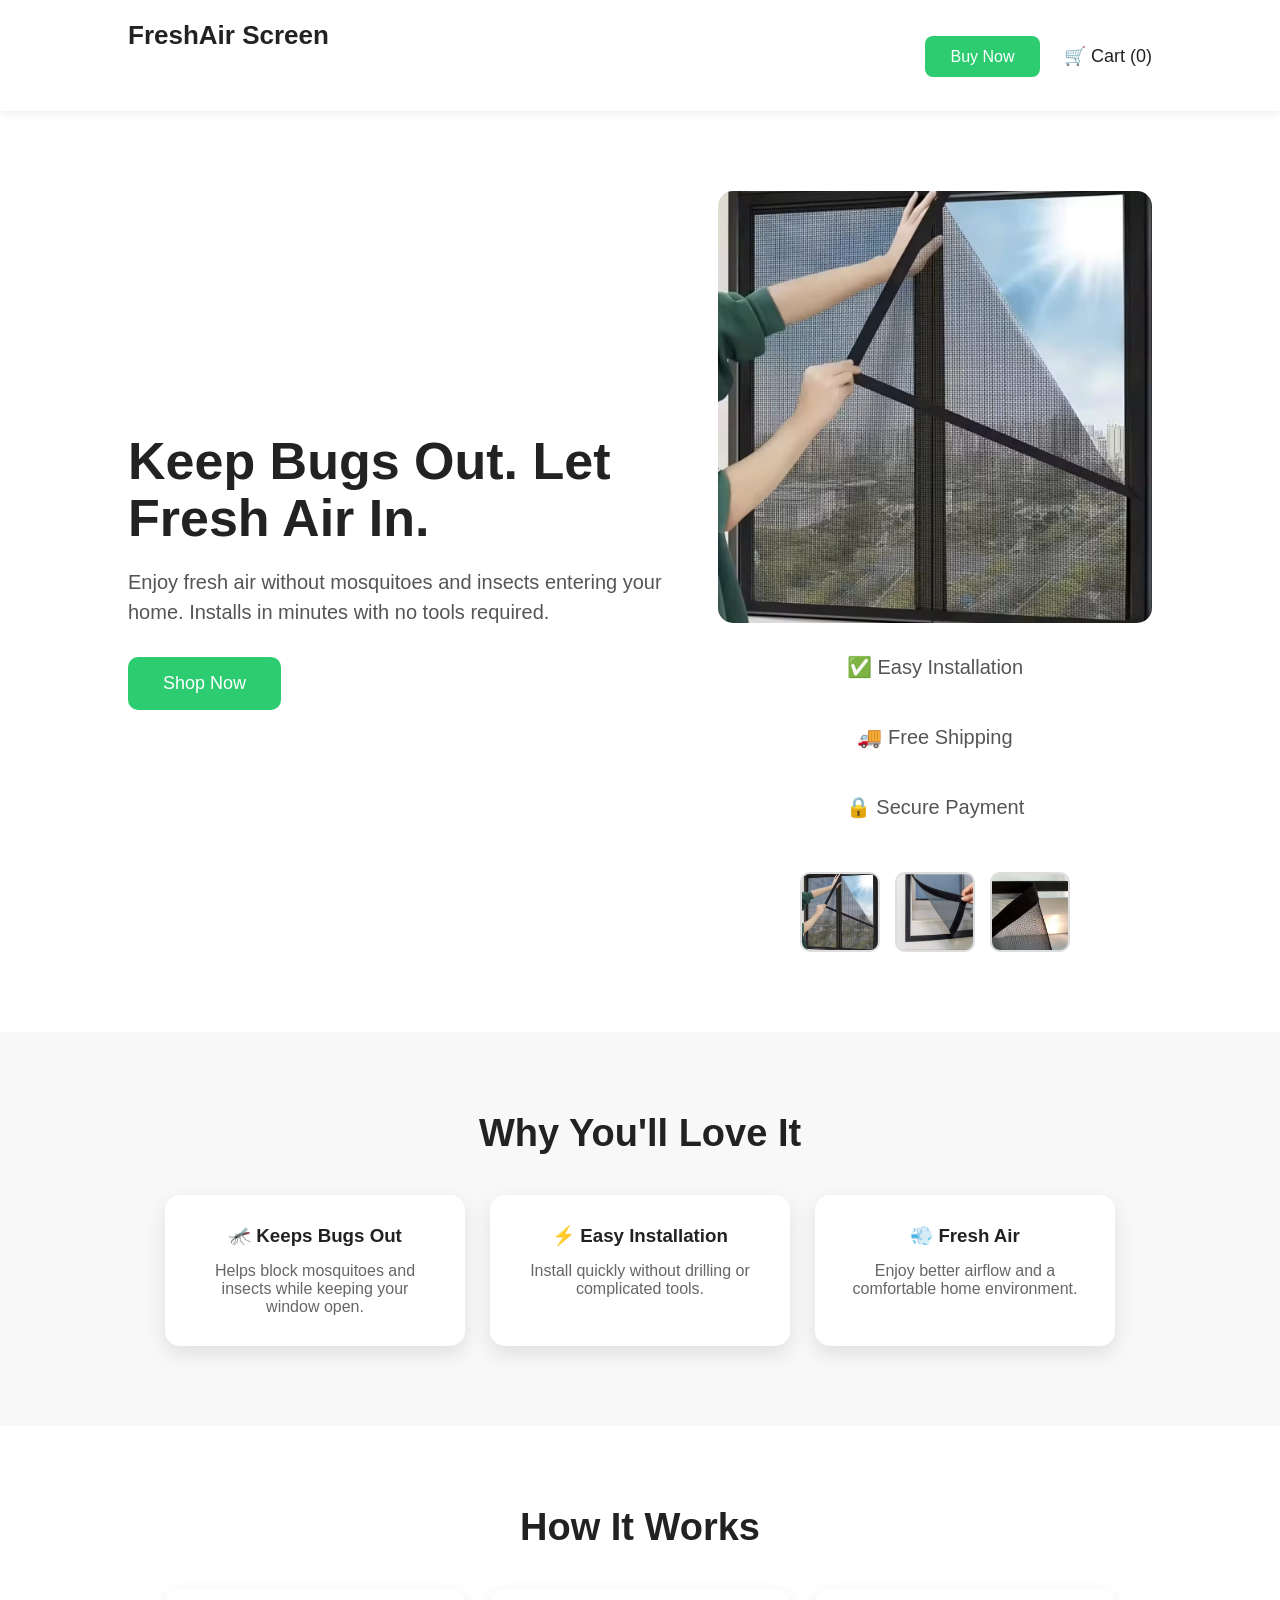
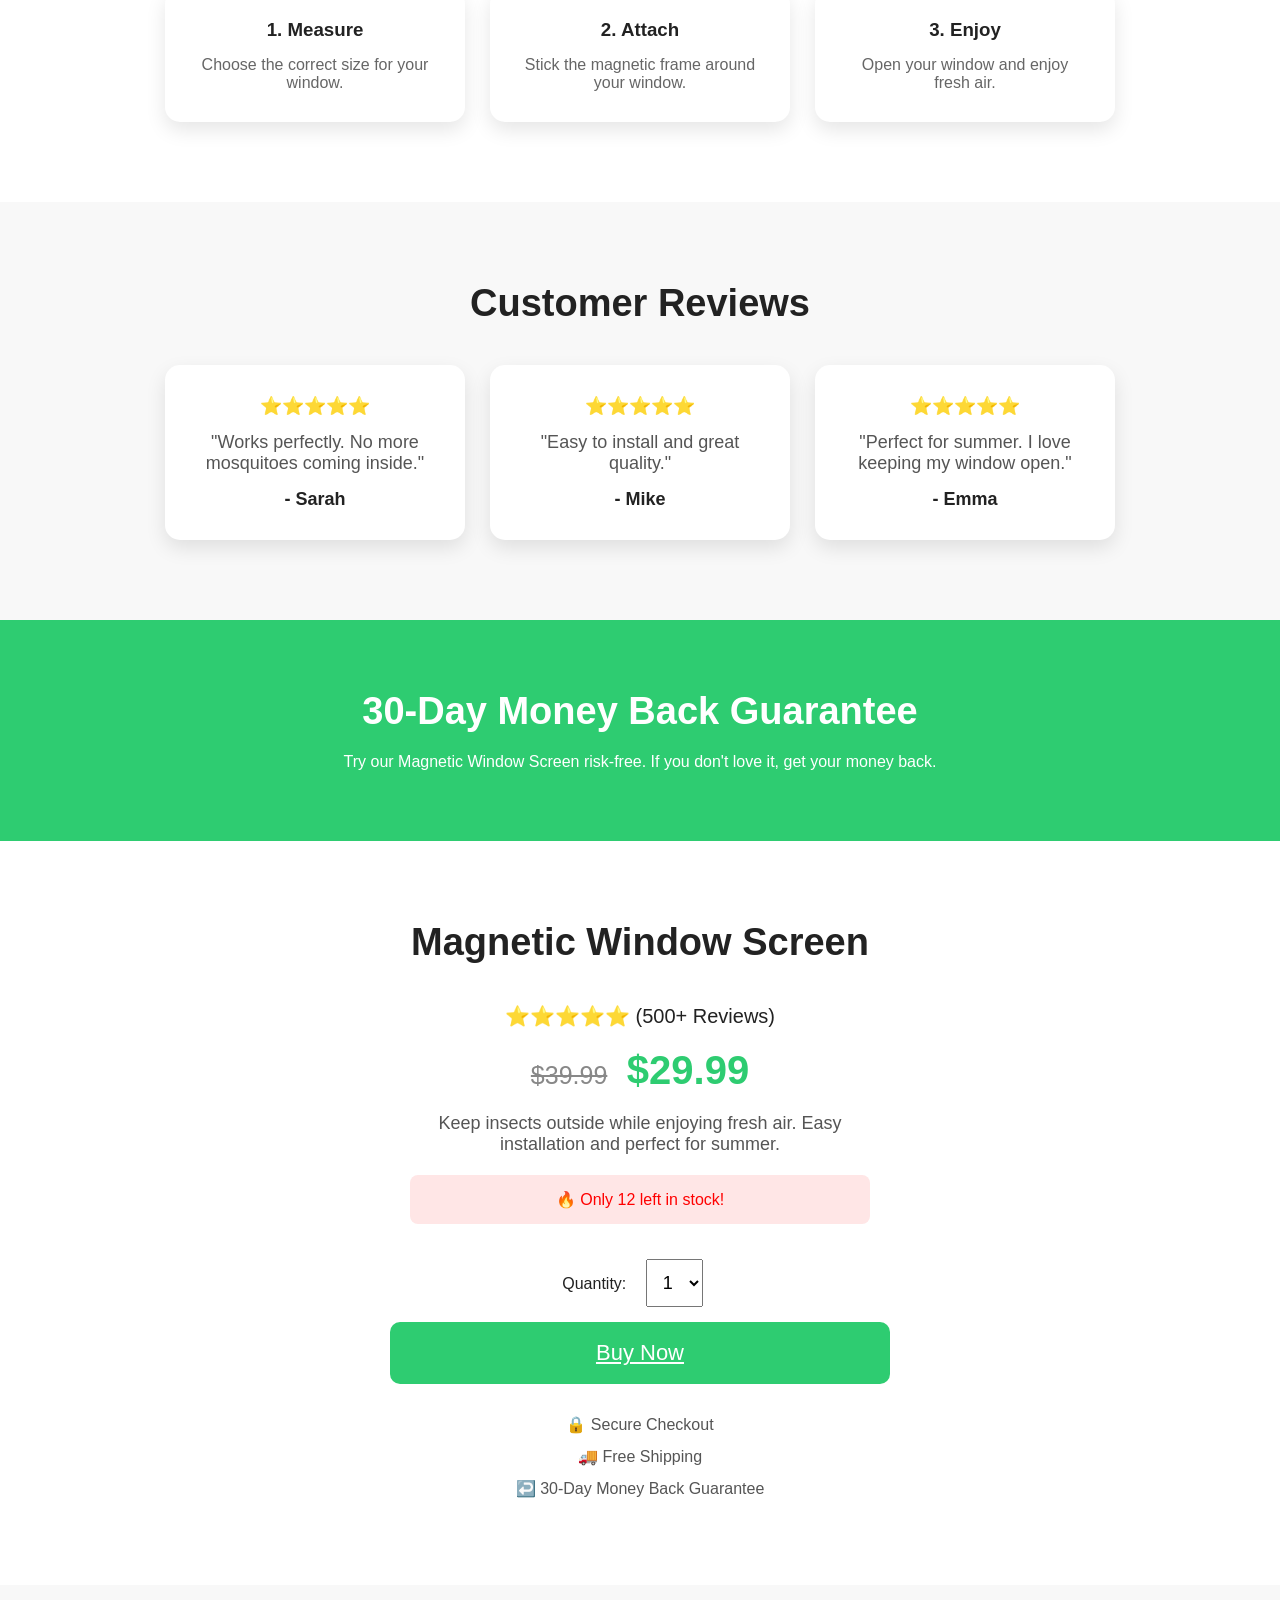
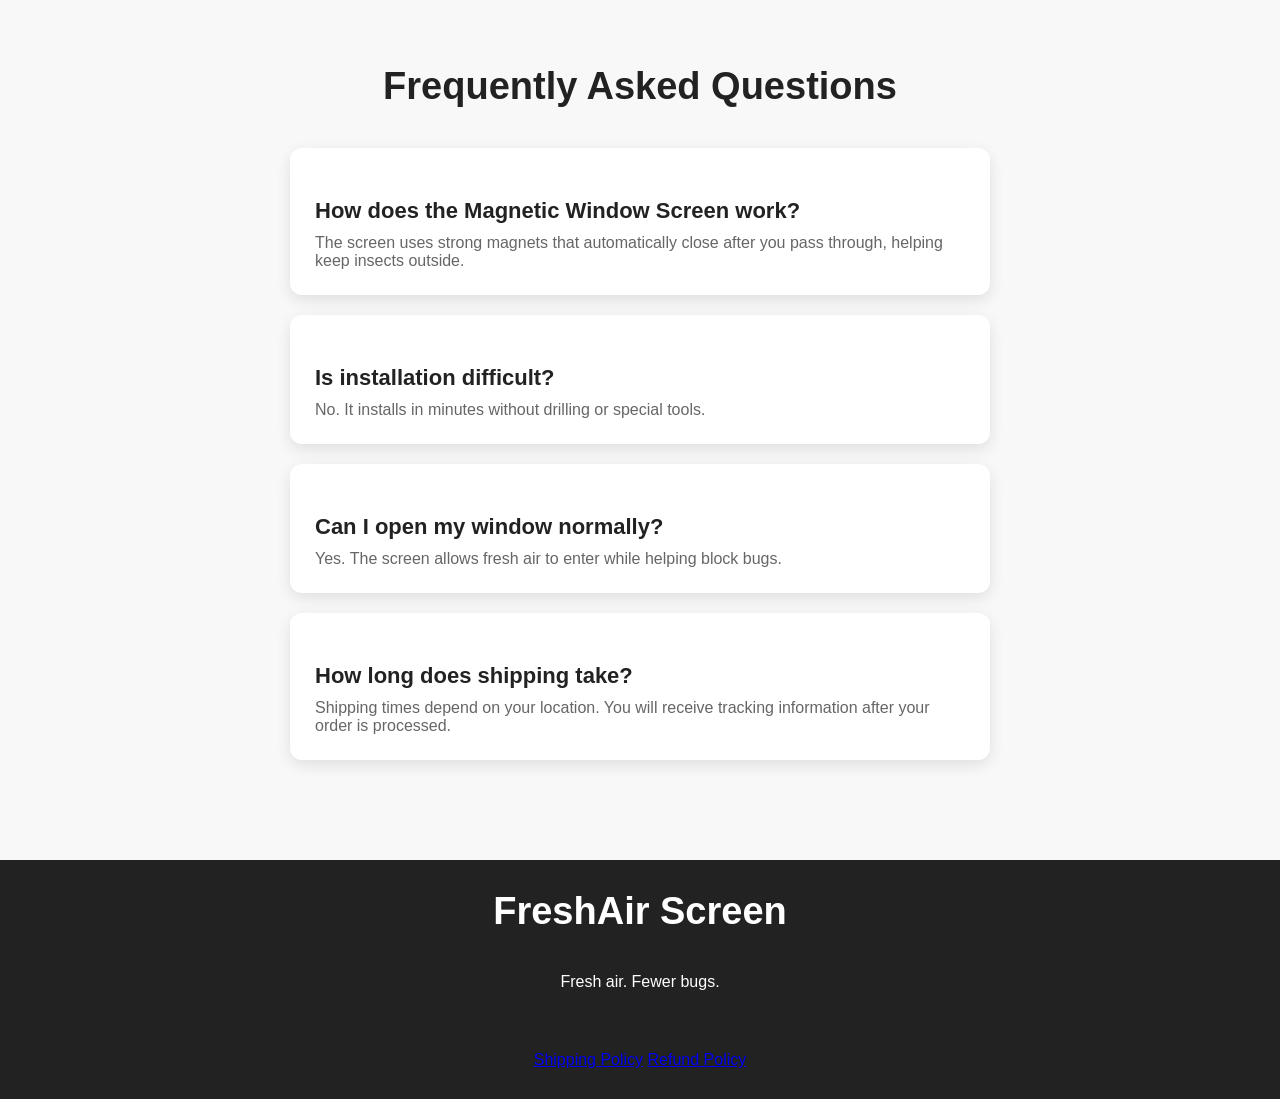
<file: index.html>
<!DOCTYPE html>
<html lang="en">
<head>
    <meta charset="UTF-8">
    <meta name="viewport" content="width=device-width, initial-scale=1.0">
    <title>Magnetic Window Screen</title>
    <link rel="stylesheet" href="style.css">
</head>

<body>

<!-- NAVBAR -->
<nav>

<h2>FreshAir Screen</h2>


<div>

<a href="#buy">Buy Now</a>

<span class="cart">
🛒 Cart (<span id="cart-count">0</span>)
</span>

</div>


</nav>


<!-- HERO -->
<header class="hero">

    <div class="hero-content">
        <h1>Keep Bugs Out. Let Fresh Air In.</h1>

        <p>
        Enjoy fresh air without mosquitoes and insects entering your home.
        Installs in minutes with no tools required.
        </p>

        <a href="#buy" class="btn">Shop Now</a>
    </div>


    <div class="hero-image">

    <img id="main-image" src="images/product.png" alt="Magnetic Window Screen">
    <div class="product-badges">

    <p>✅ Easy Installation</p>
    <p>🚚 Free Shipping</p>
    <p>🔒 Secure Payment</p>

</div>

    <div class="thumbnail">
        <img src="images/product.png" onclick="changeImage(this.src)">
        <img src="images/product2.png" onclick="changeImage(this.src)">
        <img src="images/product3.png" onclick="changeImage(this.src)">
    </div>

</div>

</header>



<!-- BENEFITS -->
<section class="benefits">

<h2>Why You'll Love It</h2>

<div class="benefit-grid">


<div class="card">
<h3>🦟 Keeps Bugs Out</h3>
<p>Helps block mosquitoes and insects while keeping your window open.</p>
</div>


<div class="card">
<h3>⚡ Easy Installation</h3>
<p>Install quickly without drilling or complicated tools.</p>
</div>


<div class="card">
<h3>💨 Fresh Air</h3>
<p>Enjoy better airflow and a comfortable home environment.</p>
</div>


</div>

</section>




<!-- HOW IT WORKS -->

<section class="how">

<h2>How It Works</h2>


<div class="steps">

<div class="step">
<h3>1. Measure</h3>
<p>Choose the correct size for your window.</p>
</div>


<div class="step">
<h3>2. Attach</h3>
<p>Stick the magnetic frame around your window.</p>
</div>


<div class="step">
<h3>3. Enjoy</h3>
<p>Open your window and enjoy fresh air.</p>
</div>


</div>

</section>





<!-- REVIEWS -->

<section class="reviews">

<h2>Customer Reviews</h2>


<div class="review-box">

<div>
⭐⭐⭐⭐⭐
<p>"Works perfectly. No more mosquitoes coming inside."</p>
<b>- Sarah</b>
</div>


<div>
⭐⭐⭐⭐⭐
<p>"Easy to install and great quality."</p>
<b>- Mike</b>
</div>


<div>
⭐⭐⭐⭐⭐
<p>"Perfect for summer. I love keeping my window open."</p>
<b>- Emma</b>
</div>


</div>

</section>






<!-- GUARANTEE -->

<section class="guarantee">

<h2>30-Day Money Back Guarantee</h2>

<p>
Try our Magnetic Window Screen risk-free.
If you don't love it, get your money back.
</p>

</section>





<!-- PRODUCT BUY SECTION -->

<section id="buy" class="product-section">

    <div class="product-info">

        <h2>Magnetic Window Screen</h2>

        <div class="stars">
            ⭐⭐⭐⭐⭐ (500+ Reviews)
        </div>


        <div class="price">

            <span class="old-price">$39.99</span>

            <span class="new-price">$29.99</span>

        </div>


        <p>
        Keep insects outside while enjoying fresh air.
        Easy installation and perfect for summer.
        </p>


        <div class="stock">
            🔥 Only 12 left in stock!
        </div>


        <label>Quantity:</label>

        <select id="quantity">

            <option value="1">1</option>
            <option value="2">2</option>
            <option value="3">3</option>
            <option value="4">4</option>

        </select>


        <a class="cart-btn" href="https://buy.stripe.com/28EbJ36GmfGZ2kE6yRcEw00">
        Buy Now
        </a>

        


        <div class="checkout">

            🔒 Secure Checkout<br>
            🚚 Free Shipping<br>
            ↩️ 30-Day Money Back Guarantee

        </div>


    </div>


</section>





<!-- FAQ -->

<section class="faq">

<h2>Frequently Asked Questions</h2>

<div class="faq-box">

<h3>How does the Magnetic Window Screen work?</h3>
<p>
The screen uses strong magnets that automatically close after you pass through, helping keep insects outside.
</p>

</div>


<div class="faq-box">

<h3>Is installation difficult?</h3>
<p>
No. It installs in minutes without drilling or special tools.
</p>

</div>


<div class="faq-box">

<h3>Can I open my window normally?</h3>
<p>
Yes. The screen allows fresh air to enter while helping block bugs.
</p>

</div>


<div class="faq-box">

<h3>How long does shipping take?</h3>
<p>
Shipping times depend on your location. You will receive tracking information after your order is processed.
</p>

</div>


</section>





<!-- FOOTER -->

<footer>

<h2>FreshAir Screen</h2>

<p>Fresh air. Fewer bugs.</p>

</footer>




<script src="script.js"></script>
<footer>

<a href="shipping-policy.html">Shipping Policy</a>

<a href="refund-policy.html">Refund Policy</a>

</footer>
</body>
</html>
</file>
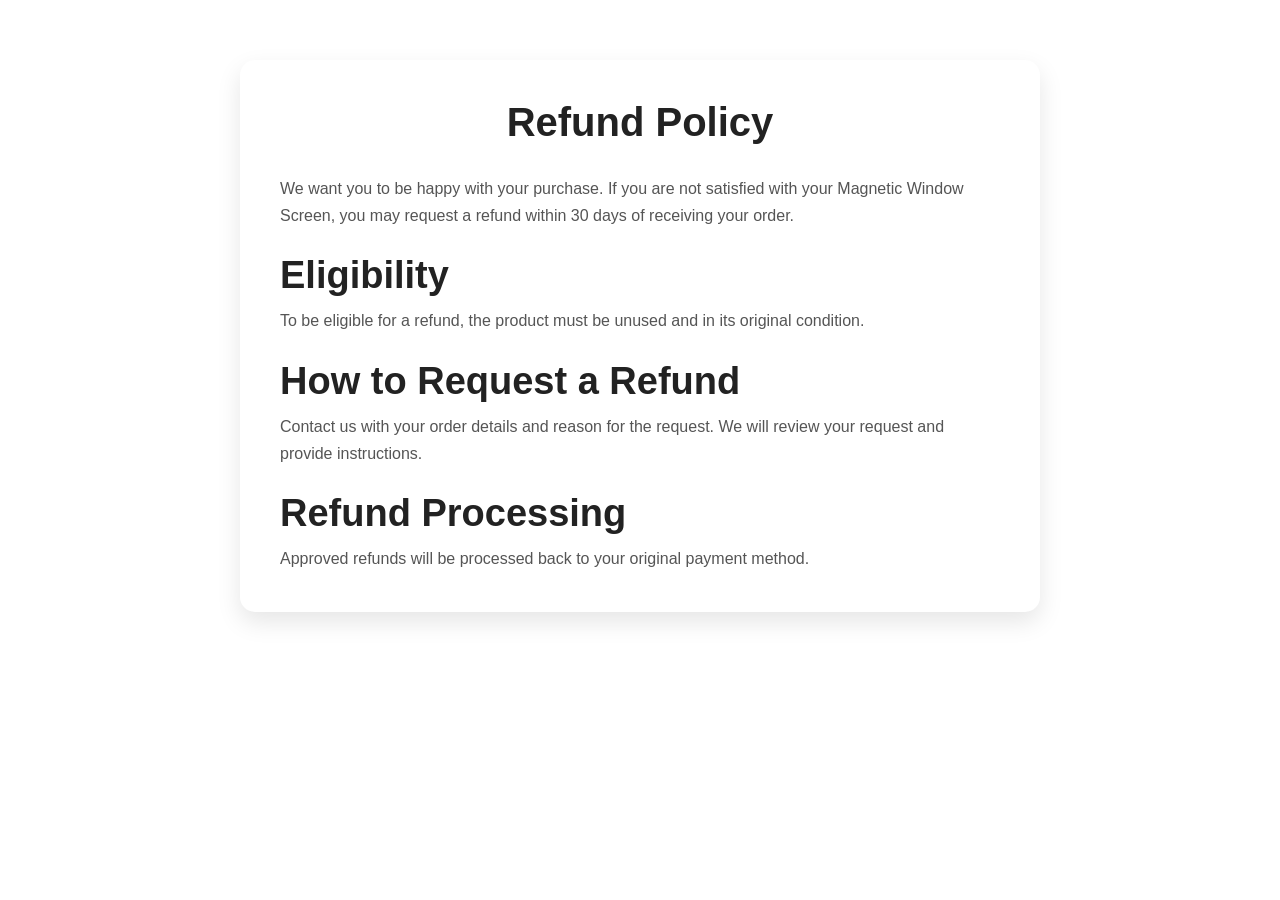
<file: refund-policy.html>
<!DOCTYPE html>
<html lang="en">
<head>

<meta charset="UTF-8">
<meta name="viewport" content="width=device-width, initial-scale=1.0">

<title>Refund Policy</title>

<link rel="stylesheet" href="style.css">

</head>

<body>

<section class="policy">

<h1>Refund Policy</h1>

<p>
We want you to be happy with your purchase. If you are not satisfied with your Magnetic Window Screen, you may request a refund within 30 days of receiving your order.
</p>

<h2>Eligibility</h2>

<p>
To be eligible for a refund, the product must be unused and in its original condition.
</p>

<h2>How to Request a Refund</h2>

<p>
Contact us with your order details and reason for the request. We will review your request and provide instructions.
</p>

<h2>Refund Processing</h2>

<p>
Approved refunds will be processed back to your original payment method.
</p>

</section>

</body>
</html>
</file>
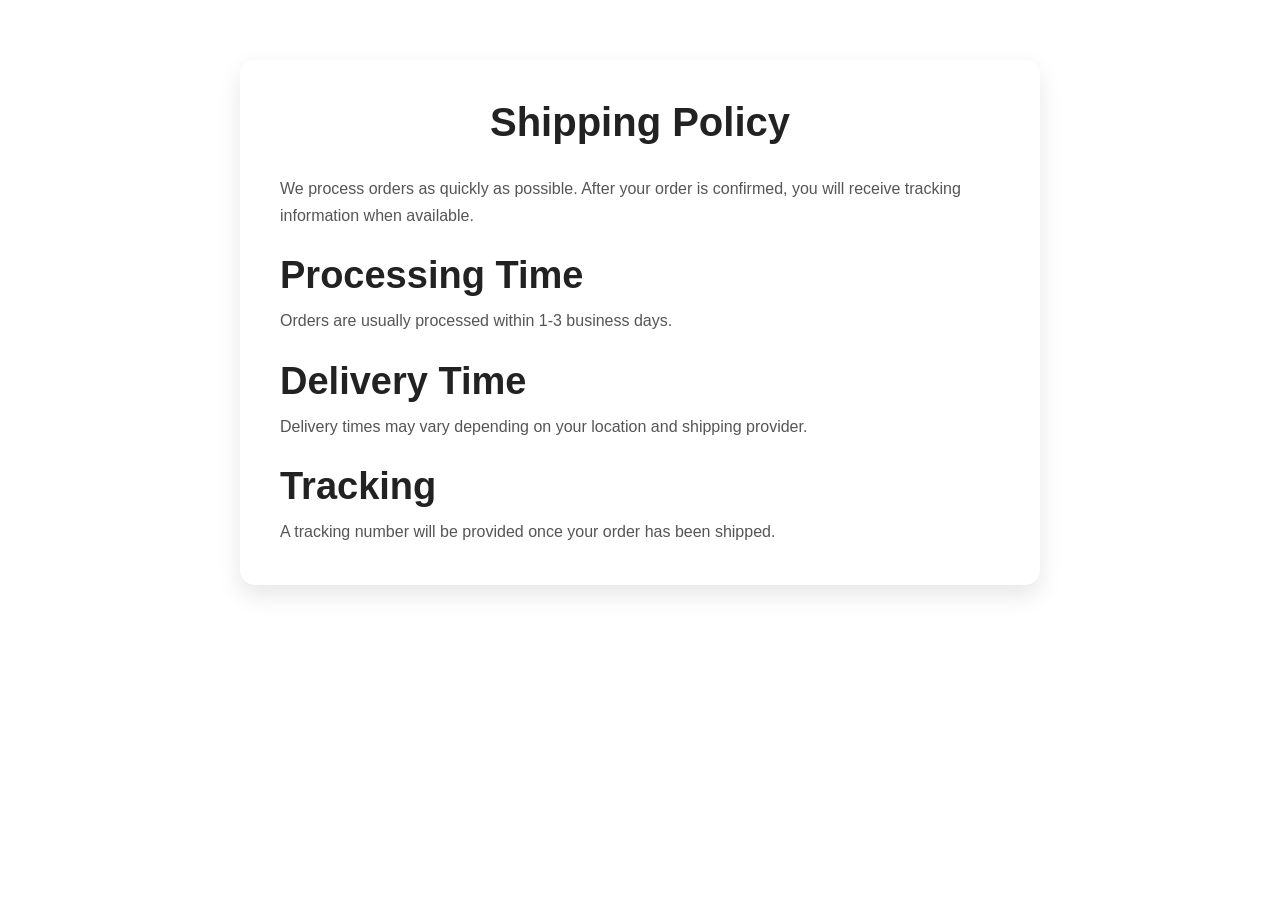
<file: shipping-policy.html>
<!DOCTYPE html>
<html lang="en">

<head>

<meta charset="UTF-8">
<meta name="viewport" content="width=device-width, initial-scale=1.0">

<title>Shipping Policy</title>

<link rel="stylesheet" href="style.css">

</head>


<body>

<section class="policy">

<h1>Shipping Policy</h1>


<p>
We process orders as quickly as possible. After your order is confirmed, you will receive tracking information when available.
</p>


<h2>Processing Time</h2>

<p>
Orders are usually processed within 1-3 business days.
</p>


<h2>Delivery Time</h2>

<p>
Delivery times may vary depending on your location and shipping provider.
</p>


<h2>Tracking</h2>

<p>
A tracking number will be provided once your order has been shipped.
</p>


</section>


</body>

</html>
</file>
<file: style.css>
*{
    margin:0;
    padding:0;
    box-sizing:border-box;
    font-family:Arial,sans-serif;
}

html{
    scroll-behavior:smooth;
}

body{
    background:white;
    color:#222;
}


/* NAVBAR */

nav{
    display:flex;
    justify-content:space-between;
    align-items:center;
    padding:20px 10%;
    background:white;
    box-shadow:0 2px 10px rgba(0,0,0,.08);
}

nav h2{
    font-size:26px;
}

nav a{
    text-decoration:none;
    background:#2ecc71;
    color:white;
    padding:12px 25px;
    border-radius:8px;
}



/* HERO */

.hero{
    display:flex;
    justify-content:space-between;
    align-items:center;
    padding:80px 10%;
    gap:40px;
}

.hero-content{
    max-width:550px;
}

.hero h1{
    font-size:52px;
    line-height:1.1;
    margin-bottom:20px;
}

.hero p{
    font-size:20px;
    color:#555;
    margin-bottom:30px;
    line-height:1.5;
}


.btn{
    display:inline-block;
    background:#2ecc71;
    color:white;
    text-decoration:none;
    padding:16px 35px;
    border-radius:10px;
    font-size:18px;
    border:none;
    cursor:pointer;
}


.btn:hover{
    background:#27ae60;
}


.hero-image img{
    width:450px;
    max-width:100%;
}



/* BENEFITS */

.benefits,
.how,
.reviews,
.faq{
    padding:80px 10%;
    text-align:center;
}


.benefits{
    background:#f8f8f8;
}


h2{
    font-size:38px;
    margin-bottom:40px;
}


.benefit-grid,
.steps,
.review-box{
    display:flex;
    justify-content:center;
    gap:25px;
    flex-wrap:wrap;
}


.card,
.step,
.review-box div{
    background:white;
    padding:30px;
    width:300px;
    border-radius:15px;
    box-shadow:0 8px 20px rgba(0,0,0,.1);
}


.card:hover,
.step:hover{
    transform:translateY(-8px);
}


.card,
.step{
    transition:.3s;
}


.card p,
.step p{
    color:#666;
    margin-top:15px;
}



/* REVIEWS */

.reviews{
    background:#f8f8f8;
}


.review-box div{
    font-size:18px;
}


.review-box p{
    margin:15px 0;
    color:#555;
}




/* GUARANTEE */

.guarantee{
    text-align:center;
    padding:70px 10%;
    background:#2ecc71;
    color:white;
}


.guarantee h2{
    margin-bottom:20px;
}



/* BUY */

.buy{
    text-align:center;
    padding:80px 10%;
}


.buy h1{
    font-size:50px;
    margin:20px;
}


.buy p{
    font-size:20px;
}



/* FAQ */

.faq{
    background:#f8f8f8;
}


.faq h3{
    margin-top:25px;
    font-size:22px;
}


.faq p{
    color:#666;
    margin-top:10px;
}




/* FOOTER */

footer{
    text-align:center;
    padding:30px;
    background:#222;
    color:white;
}



/* MOBILE */

@media(max-width:768px){

.hero{
    flex-direction:column;
    text-align:center;
}


.hero h1{
    font-size:38px;
}


.hero-image img{
    width:320px;
}


nav{
    padding:20px 5%;
}


}
.hero-image{
    text-align:center;
}


#main-image{
    width:450px;
    max-width:100%;
    border-radius:15px;
}


.thumbnail{
    display:flex;
    justify-content:center;
    gap:15px;
    margin-top:20px;
}


.thumbnail img{
    width:80px;
    height:80px;
    object-fit:cover;
    border-radius:10px;
    cursor:pointer;
    border:2px solid #ddd;
}


.thumbnail img:hover{
    border-color:#2ecc71;
}
.product-section{

    padding:80px 10%;
    display:flex;
    justify-content:center;
    text-align:center;

}


.product-info{

    max-width:500px;
}


.stars{

    margin:15px;
    font-size:20px;

}


.price{

    margin:20px;

}


.old-price{

    text-decoration:line-through;
    color:#888;
    font-size:25px;
    margin-right:15px;

}


.new-price{

    color:#2ecc71;
    font-size:40px;
    font-weight:bold;

}


.product-info p{

    font-size:18px;
    color:#555;
    margin:20px;

}


.stock{

    background:#ffe6e6;
    color:red;
    padding:15px;
    border-radius:8px;
    margin:20px;

}


select{

    padding:12px;
    font-size:18px;
    margin:15px;

}


.cart-btn{

    display:block;
    width:100%;
    padding:18px;
    background:#2ecc71;
    color:white;
    border:none;
    border-radius:10px;
    font-size:22px;
    cursor:pointer;

}


.cart-btn:hover{

    background:#27ae60;

}


.checkout{

    margin-top:25px;
    line-height:2;
    color:#555;

}
.cart{

margin-left:20px;
font-size:18px;
cursor:pointer;

}


.checkout-btn{

margin-top:15px;
width:100%;
padding:18px;
background:#222;
color:white;
border:none;
border-radius:10px;
font-size:20px;
cursor:pointer;

}


.checkout-btn:hover{

background:#444;

}
/* MOBILE RESPONSIVE DESIGN */

@media(max-width:768px){

    nav{
        flex-direction:column;
        gap:15px;
        text-align:center;
    }


    .hero{

        flex-direction:column;
        text-align:center;
        padding:50px 5%;

    }


    .hero h1{

        font-size:36px;

    }


    .hero p{

        font-size:18px;

    }


    .hero-image img{

        width:300px;

    }


    .benefit-grid,
    .steps,
    .review-box{

        flex-direction:column;
        align-items:center;

    }


    .card,
    .step,
    .review-box div{

        width:90%;

    }


    .product-section{

        padding:50px 5%;

    }


    .new-price{

        font-size:35px;

    }


    .buy h1{

        font-size:35px;

    }

}
.checkout-page{

    max-width:500px;
    margin:60px auto;
    padding:40px;
    background:white;
    border-radius:15px;
    box-shadow:0 10px 30px rgba(0,0,0,.1);
    text-align:center;

}


.checkout-page h1{

    font-size:40px;
    margin-bottom:20px;

}


.checkout-page h2{

    font-size:25px;
    margin-bottom:10px;

}


.checkout-page p{

    font-size:20px;
    margin-bottom:25px;

}


.checkout-page label{

    display:block;
    text-align:left;
    margin-top:15px;
    font-weight:bold;

}


.checkout-page input{

    width:100%;
    padding:15px;
    margin-top:8px;
    border:1px solid #ddd;
    border-radius:8px;
    font-size:16px;

}
.product-badges{
    margin-top:25px;
    display:flex;
    flex-direction:column;
    gap:10px;
    font-size:18px;
    color:#444;
}
.faq{

padding:80px 10%;
background:#f8f8f8;
text-align:center;

}


.faq h2{

font-size:38px;
margin-bottom:40px;

}


.faq-box{

background:white;
padding:25px;
margin:20px auto;
max-width:700px;
border-radius:12px;
box-shadow:0 5px 15px rgba(0,0,0,.1);
text-align:left;

}


.faq-box h3{

margin-bottom:10px;

}


.faq-box p{

color:#666;

}
.policy{

max-width:800px;
margin:60px auto;
padding:40px;
background:white;
border-radius:15px;
box-shadow:0 10px 25px rgba(0,0,0,.1);

}


.policy h1{

text-align:center;
font-size:40px;
margin-bottom:30px;

}


.policy h2{

margin-top:25px;
margin-bottom:10px;

}


.policy p{

color:#555;
line-height:1.7;

}
</file>
